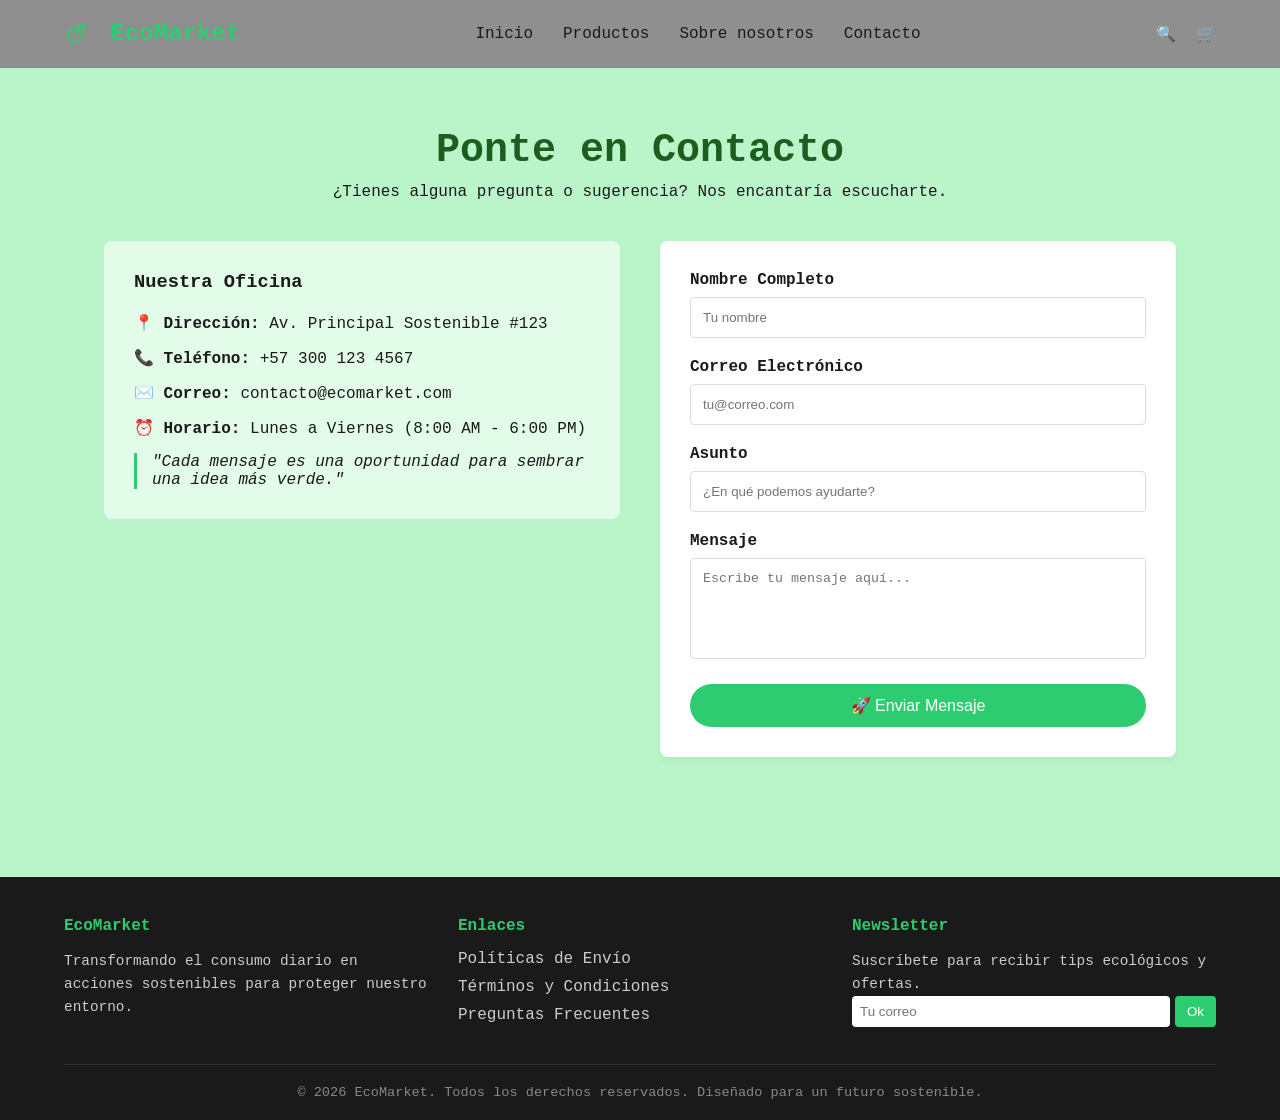
<file: views/contacto.html>
<!DOCTYPE html>
<html lang="es">
<head>
    <meta charset="UTF-8">
    <meta name="viewport" content="width=device-width, initial-scale=1.0">
    <title>EcoMarket - Contacto</title>
    <link rel="stylesheet" href="../css/main.css">
    <link rel="stylesheet" href="../css/layout.css">
    <link rel="stylesheet" href="../css/components.css">
    <link rel="stylesheet" href="../css/animations.css">
</head>
<body>

    <header class="main-header">
        <div class="logo">
            <svg width="24" height="24" viewBox="0 0 24 24" fill="none" stroke="currentColor" stroke-width="2" stroke-linecap="round" stroke-linejoin="round" style="color: var(--verde-principal); vertical-align: middle; margin-right: 8px;"><path d="M11 20A7 7 0 0 1 9.8 6.1C15.5 5 17 4.48 19 2c1 2 2 3.58-1 9.5A7 7 0 0 1 11 20z"></path><path d="M19 2c-2.26 4.33-5.27 7.14-8 10"></path></svg>
            <span>EcoMarket</span>
        </div>
        <nav class="nav-menu">
            <a href="../index.html" class="nav-link">Inicio</a>
            <a href="productos.html" class="nav-link">Productos</a>
            <a href="sobre-nosotros.html" class="nav-link">Sobre nosotros</a>
            <a href="contacto.html" class="nav-link">Contacto</a>
        </nav>
        <div class="header-icons">
            <a href="#newsletter-foot" title="Buscar" style="text-decoration: none;"><span>🔍</span></a>
            <a href="contacto.html" title="Carrito" style="text-decoration: none;"><span>🛒</span></a>
        </div>
    </header>

    <main class="contact-container">
        
        <section class="contact-header">
            <h2>Ponte en Contacto</h2>
            <p>¿Tienes alguna pregunta o sugerencia? Nos encantaría escucharte.</p>
        </section>

        <div class="contact-grid">
            
            <div class="contact-info">
                <h3>Nuestra Oficina</h3>
                <p>📍 <strong>Dirección:</strong> Av. Principal Sostenible #123</p>
                <p>📞 <strong>Teléfono:</strong> +57 300 123 4567</p>
                <p>✉️ <strong>Correo:</strong> contacto@ecomarket.com</p>
                <p>⏰ <strong>Horario:</strong> Lunes a Viernes (8:00 AM - 6:00 PM)</p>
                
                <div class="eco-message">
                    "Cada mensaje es una oportunidad para sembrar una idea más verde."
                </div>
            </div>

            <form class="contact-form" action="#" method="POST">
                <div class="form-group">
                    <label>Nombre Completo</label>
                    <input type="text" placeholder="Tu nombre" required>
                </div>

                <div class="form-group">
                    <label>Correo Electrónico</label>
                    <input type="email" placeholder="tu@correo.com" required>
                </div>

                <div class="form-group">
                    <label>Asunto</label>
                    <input type="text" placeholder="¿En qué podemos ayudarte?" required>
                </div>

                <div class="form-group">
                    <label>Mensaje</label>
                    <textarea rows="5" placeholder="Escribe tu mensaje aquí..." required></textarea>
                </div>

                <button type="submit" class="boton boton-primary" style="width: 100%; border: none; cursor: pointer; font-size: 1rem;">
                    🚀 Enviar Mensaje
                </button>
            </form>

        </div>
    </main>

    <footer class="main-footer">
        <div class="footer-grid">
            <div class="footer-brand">
                <h4>EcoMarket</h4>
                <p>Transformando el consumo diario en acciones sostenibles para proteger nuestro entorno.</p>
            </div>
            <div class="footer-links">
                <h4>Enlaces</h4>
                <ul>
                    <li><a href="#">Políticas de Envío</a></li>
                    <li><a href="#">Términos y Condiciones</a></li>
                    <li><a href="#">Preguntas Frecuentes</a></li>
                </ul>
            </div>
            <div class="footer-newsletter" id="newsletter-foot">
                <h4>Newsletter</h4>
                <p>Suscríbete para recibir tips ecológicos y ofertas.</p>
                <form class="newsletter-box" action="#" method="GET">
                    <input type="email" placeholder="Tu correo" required>
                    <button type="submit">Ok</button>
                </form>
            </div>
        </div>
        <div class="footer-bottom">
            © 2026 EcoMarket. Todos los derechos reservados. Diseñado para un futuro sostenible.
        </div>
    </footer>

</body>
</html>
</file>
<file: css/main.css>
* {
    margin: 0;
    padding: 0;
    box-sizing: border-box; 
}

:root {
   
    --blanco1: #ffffff;
    --blanco: #baf5c9;              
    --texto-oscuro: #1a1a1a;
    --verde-principal: #2ecc71;     
    --verde-oscuro: #1b5e20;
    --gris-claro: #f8f9fa;
    
    --fuente: 'Courier New', Courier, monospace; 
    
    --accent-green: #2ecc71; 
    --text-light: #1a1a1a;
    --text-muted: #666666;
}

body {
    font-family: var(--fuente);
    color: var(--texto-oscuro);
    background-color: var(--blanco);
    overflow-x: hidden; 
}


.main-header {
    display: flex; 
    justify-content: space-between; 
    align-items: center; 
    padding: 20px 5%;
    background-color: rgba(255, 255, 255, 0.5); 
    border-bottom: 1px solid rgba(0, 0, 0, 0.05); 
}

.nav-menu {
    display: flex;
    gap: 30px; 
}

.nav-link {
    text-decoration: none; 
    color: var(--texto-oscuro);
    font-weight: 500; 
    transition: color 0.3s ease; 
}

.nav-link:hover {
    color: var(--verde-principal); 
}

.header-icons {
    display: flex;
    gap: 20px;
    cursor: pointer; 
}
</file>
<file: css/layout.css>
.hero-banner {
    width: 100%;
    height: 50vh; 
    background-image: linear-gradient(rgba(0, 0, 0, 0.4), rgba(0, 0, 0, 0.4)), url('../img/products/Cultivo_de_cannabis1.jpg');
    background-position: center; 
    background-size: cover; 
    background-repeat: no-repeat;
    display: flex;
    align-items: center;        
    padding-left: 10%;
    -webkit-text-stroke: 0.5px white;         
}

.hero-content {
    display: flex;
    flex-direction: column;     
    align-items: flex-start;   
    max-width: 600px;           
}

.hero-badge {
    color: var(--blanco1);
    background-color: rgba(43, 255, 0, 0.2); 
    padding: 6px 16px;
    border-radius: 20px; 
    font-size: 0.85rem; 
    display: inline-block;
    margin-bottom: 20px;
}

.hero-title {
    color: var(--blanco1);
    font-size: 3.5rem; 
    font-family: 'Georgia', serif; 
    line-height: 1.2;
    margin-bottom: 20px;
}

.hero-subtitle {
    color: rgba(255, 255, 255, 0.9); 
    max-width: 500px; 
    margin-bottom: 30px;
    font-weight: bolder;
    font-size: 20px;
}

.hero-buttons {
    display: flex;
    gap: 15px; 
}


.boton {
    text-decoration: none;
    padding: 12px 28px;
    border-radius: 25px; 
    font-weight: 500;
    transition: all 0.3s ease; 
}

.boton-primary {
    background-color: var(--verde-principal);
    color: var(--blanco1);
}

.boton-primary:hover {
    background-color: #27ae60; 
    transform: translateY(-2px); 
}

.boton-secondary {
    background-color: rgba(255, 255, 255, 0.1);
    color: var(--blanco1);
    border: 1px solid rgba(99, 99, 99, 0.4);
}

.boton-secondary:hover {
    background-color: rgba(255, 255, 255, 0.2);
    transform: translateY(-2px);
}


.main-header {
    display: flex; 
    justify-content: space-between;
    align-items: center;
    padding: 20px 5%;
    background-color: rgb(143, 143, 143); 
}

.nav-menu {
    display: flex;
    flex-direction: row; 
    gap: 30px;
}


.featured-section {
    padding: 60px 10%; 
    background-color: var(--blanco);
}

.section-header {
    margin-bottom: 40px;
}

.section-header h2 {
    font-size: 2.2rem;
    font-family: 'Georgia', serif;
    margin-bottom: 5px;
}

.section-header p {
    color: #666;
}


.catalog-container {
    display: flex;
    flex-direction: row; 
    gap: 40px;                    
    padding: 40px 5%;             
    align-items: flex-start;       
}

.catalog-sidebar {
    width: 250px;
    flex-shrink: 0;
}

.catalog-sidebar h3 {
    font-size: 1.1rem;
    margin-bottom: 15px;
    color: var(--texto-oscuro); 
}

.filter-group {
    display: flex;
    flex-direction: column;
    gap: 10px;
}

.lbl-filter {
    display: block;
    padding: 10px 15px;
    font-size: 1rem;
    color: var(--texto-oscuro);
    cursor: pointer;
    border-radius: 8px;
    transition: all 0.3s ease;
    width: 100%;
}

.lbl-filter:hover {
    background-color: rgba(0, 0, 0, 0.05);
    padding-left: 20px;
}

.catalog-content {
    flex-grow: 1;                  
    display: flex;
    flex-direction: column;
    gap: 30px;
}

.catalog-content .products-grid {
    display: grid;
    grid-template-columns: repeat(3, 1fr); 
    gap: 30px;
    width: 100%;
    align-items: start; 
}

.catalog-content .products-grid .product-card {
    display: flex;
    flex-direction: column;
    height: 100%; 
    background-color: rgba(255, 255, 255, 0.6);
    border-radius: 16px;
    overflow: hidden;
}


#all:checked ~ .catalog-sidebar .btn-all,
#kitchen:checked ~ .catalog-sidebar .btn-kitchen,
#zero-waste:checked ~ .catalog-sidebar .btn-zero-waste,
#personal-care:checked ~ .catalog-sidebar .btn-personal-care {
    background-color: var(--verde-principal);
    color: white;
    font-weight: bold;
}

#kitchen:checked ~ .catalog-content .products-grid .product-card:not(.kitchen),
#zero-waste:checked ~ .catalog-content .products-grid .product-card:not(.zero-waste),
#personal-care:checked ~ .catalog-content .products-grid .product-card:not(.personal-care) {
    display: none;
}


.about-container {
    display: flex;
    flex-direction: column;
    width: 100%;
}

.about-hero {
    width: 100%;
    padding: 40px 10%;
    background-color: rgba(20, 95, 1, 0.418); 
    display: flex;
    justify-content: center;
    text-align: center;
    border-bottom: 1px solid rgba(0, 0, 0, 0.05);
}

.about-hero-content {
    max-width: 700px;
    display: flex;
    flex-direction: column;
    align-items: center;
    gap: 15px;
}

.about-hero-content h2 {
    font-size: 2.5rem;
    color: var(--texto-oscuro);
}

.about-hero-content p {
    font-size: 1.1rem;
    color: #4a5568; 
    line-height: 1.6;
}

.asymmetric-section {
    padding: 60px 10%;
    display: flex;
    flex-direction: column;
    gap: 80px; 
}

.row-asymmetric {
    display: flex;
    flex-direction: row;
    align-items: center;
    gap: 60px;
    width: 100%;
}

.row-asymmetric.reverse {
    flex-direction: row-reverse;
}

.info-block {
    flex: 1; 
    display: flex;
    flex-direction: column;
    gap: 15px;
}

.step-number {
    font-size: 1.2rem;
    font-weight: bold;
    color: var(--verde-principal);
}

.info-block h3 {
    font-size: 2rem;
    color: var(--texto-oscuro);
}

.info-block p {
    font-size: 1rem;
    color: #4a5568;
    line-height: 1.7;
}

.image-block {
    flex: 1; 
    height: 350px;
    border-radius: 20px; 
    overflow: hidden;
    box-shadow: 0 10px 20px rgba(0, 0, 0, 0.05);
}

.image-block img {
    width: 100%;
    height: 100%;
    object-fit: cover; 
}


.contact-container {
    padding: 60px 5%;
    max-width: 1200px;
    margin: 0 auto;
}

.contact-header {
    text-align: center;
    margin-bottom: 40px;
}

.contact-header h2 {
    font-size: 2.5rem;
    margin-bottom: 10px;
    color: var(--verde-oscuro);
}

.contact-grid {
    display: grid;
    grid-template-columns: repeat(auto-fit, minmax(300px, 1fr));
    gap: 40px;
    align-items: start;
}


.main-footer {
    background-color: var(--texto-oscuro);
    color: var(--blanco1);
    padding: 40px 5% 20px 5%;
    margin-top: 60px;
}

.footer-grid {
    display: grid;
    grid-template-columns: repeat(auto-fit, minmax(200px, 1fr));
    gap: 30px;
    margin-bottom: 30px;
}


@media (max-width: 768px) {
    
  
    .hero, .hero-section, .catalog-container, .about-hero, .main-header { 
        width: 100% !important;
        max-width: 100% !important;
        box-sizing: border-box; 
    }


    .nav-menu {
        display: flex;
        flex-direction: column; 
        gap: 8px;
        margin-top: 10px;
    }

 
    .catalog-sidebar {
        width: 100%;
        position: static;
    }

    .filter-group {
        display: flex;
        flex-wrap: wrap;
        gap: 10px;
    }

    .lbl-filter {
        flex: 1 1 calc(50% - 10px); 
        text-align: center;
    }

    .products-grid {
        grid-template-columns: repeat(auto-fit, minmax(200px, 1fr)) !important;
        gap: 15px;
    }

   
    .row-asymmetric, .row-asymmetric.reverse {
        flex-direction: column;
        gap: 40px;
    }

 
    .contact-grid, .footer-grid, .testimonials-container, .comunidad-grid, .reviews-content {
        grid-template-columns: 1fr !important;
        display: flex !important;
        flex-direction: column !important;
        gap: 25px !important;
        width: 100% !important;
    }

    .testimonial-card, .comunidad-card, .opinion-box {
        width: 100% !important;
        max-width: 100% !important;
        box-sizing: border-box;
    }

    .newsletter-box {
        justify-content: center;
        max-width: 320px;
        margin: 0 auto;
    }
}


@media (max-width: 480px) {
    .products-grid {
        grid-template-columns: 1fr !important;
    }

    .lbl-filter {
        flex: 1 1 100%; 
    }
}
</file>
<file: css/components.css>
.categories-bar {
    display: flex;
    gap: 15px;
    margin-bottom: 50px;
}

.category-btn {
    background-color: transparent;
    border: 1px solid #ddd;
    padding: 8px 18px;
    border-radius: 20px;
    cursor: pointer;
    font-weight: 500;
    color: #555;
    transition: all 0.3s ease;
}

.category-btn.active, .category-btn:hover {
    background-color: var(--verde-principal);
    border-color: var(--verde-principal);
    color: var(--blanco);
}


.product-card {
    background-color: var(--blanco);
    border-radius: 12px;
    overflow: hidden; 
    border: 1px solid #f0f0f0;
    
}

.card-image-container {
    position: relative;
    background-color: #f9f9f9;
    height: 250px;
    display: flex;
    justify-content: center;
    align-items: center;
}

.card-image-container img {
    width: 100%; 
    height: 100%; 
    object-fit: cover; 
}

.badge-best {
    position: absolute;
    top: 15px;
    left: 15px;
    background-color: #e8f8f5;
    color: var(--verde-oscuro);
    font-size: 0.7rem;
    font-weight: bold;
    padding: 4px 8px;
    border-radius: 4px;
    z-index: 2;
}

.fav-btn {
    position: absolute;
    top: 15px;
    right: 15px;
    background: var(--blanco);
    border: none;
    width: 35px;
    height: 35px;
    border-radius: 50%;
    cursor: pointer;
    box-shadow: 0 2px 5px rgba(0,0,0,0.1);
    z-index: 2;
}

.card-info {
    padding: 20px;
}

.card-title-price {
    display: flex;
    justify-content: space-between;
    align-items: flex-start;
    margin-bottom: 10px;
}

.card-title-price h3 {
    font-size: 1.1rem;
    font-weight: 600;
}

.price {
    color: var(--verde-oscuro);
    font-weight: bold;
    font-size: 1.1rem;
}

.card-description {
    font-size: 0.9rem;
    color: #666;
    margin-bottom: 20px;
    line-height: 1.4;
}

.add-to-cart-btn {
    width: 100%;
    background-color: #f5f5f5;
    border: none;
    padding: 10px;
    border-radius: 8px;
    cursor: pointer;
    font-weight: 500;
    transition: background-color 0.2s;
}

.add-to-cart-btn:hover {
    background-color: #e0e0e0;
}


.logo {
    font-size: 1.5rem;
    font-weight: bold;
    color: var(--accent-green); 
    text-decoration: none;
}

.nav-link {
    color: var(--text-light);   
    text-decoration: none;     
    font-weight: 500;
    transition: color 0.3s ease; 
}

.nav-link:hover {
    color: var(--accent-green); 
}

.header-icons {
    display: flex;
    gap: 20px;
    color: var(--text-light);
    cursor: pointer;
}


.testimonials-section {
    padding: 60px 10%;
    display: flex;
    flex-direction: column;
    gap: 40px;
    background-color: rgba(0, 0, 0, 0.02); 
}

.testimonials-header {
    text-align: center;
}

.testimonials-header h2 {
    font-size: 2rem;
    color: var(--texto-oscuro);
    margin-bottom: 10px;
}

.testimonials-grid {
    display: grid;
    grid-template-columns: repeat(2, 1fr); 
    gap: 30px;
}

.testimonial-card {
    background-color: rgba(255, 255, 255, 0.61); 
    padding: 30px;
    border-radius: 16px;
    border-left: 4px solid var(--verde-principal); 
    margin: 0;
}

.testimonial-text {
    font-style: italic;
    color: #2d3748;
    line-height: 1.6;
    margin-bottom: 15px;
}

.testimonial-author {
    font-weight: bold;
    color: var(--texto-oscuro);
    font-style: normal;
    display: block;
}


.contact-info {
    background-color: rgba(255, 255, 255, 0.6);
    padding: 30px;
    border-radius: 8px;
}

.contact-info h3 {
    margin-bottom: 20px;
    color: var(--texto-oscuro);
}

.contact-info p {
    margin-bottom: 15px;
}

.eco-message {
    border-left: 3px solid var(--verde-principal);
    padding-left: 15px;
    font-style: italic;
}

.contact-form {
    background-color: var(--blanco1);
    padding: 30px;
    border-radius: 8px;
    box-shadow: 0 4px 6px rgba(0,0,0,0.05);
}

.form-group {
    margin-bottom: 20px;
}

.form-group label {
    display: block;
    margin-bottom: 8px;
    font-weight: bold;
}

.form-group input,
.form-group textarea {
    width: 100%;
    padding: 12px;
    border: 1px solid #ddd;
    border-radius: 4px;
}

.form-group textarea {
    resize: none;
}


.footer-brand h4,
.footer-links h4,
.footer-newsletter h4 {
    color: var(--verde-principal);
    margin-bottom: 15px;
}

.footer-brand p,
.footer-newsletter p {
    font-size: 0.9rem;
    line-height: 1.6;
    color: #ccc;
}

.footer-links ul {
    list-style: none;
}

.footer-links li {
    margin-bottom: 10px;
}

.footer-links a {
    color: #ccc;
    text-decoration: none;
}

.newsletter-box {
    display: flex;
    gap: 5px;
}

.newsletter-box input {
    padding: 8px;
    border: none;
    border-radius: 4px;
    flex: 1;
}

.newsletter-box button {
    background-color: var(--verde-principal);
    color: white;
    border: none;
    padding: 8px 12px;
    border-radius: 4px;
    cursor: pointer;
}

.footer-bottom {
    text-align: center;
    border-top: 1px solid #333;
    padding-top: 20px;
    font-size: 0.85rem;
    color: #888;
}


@media (max-width: 768px) {
    
    .main-header {
        flex-direction: column;
        gap: 15px;
        padding: 15px 5%;
        text-align: center;
    }

    .nav-menu {
        gap: 15px;
        flex-wrap: wrap;
        justify-content: center;
    }

    .nav-link {
        font-size: 0.95rem;
    }

    .catalog-header h2, 
    .contact-header h2 {
        font-size: 1.8rem;
    }

    .card-info {
        padding: 15px;
    }

    .card-title-price h3 {
        font-size: 1.1rem;
    }


    .testimonials-grid {
        grid-template-columns: 1fr;
        gap: 20px;
    }
}


.flash-sale-banner {
    width: 100%;
    background: linear-gradient(135deg, #1e3d59 0%, #17b978 100%);
    color: #000000;
    padding: 45px 0; 
    
    box-shadow: 0 6px 20px rgba(0, 0, 0, 0.2); 
    font-family: sans-serif;
}


.banner-container {
    max-width: 1200px;
    margin: 0 auto;
    padding: 0 20px;
    display: flex;
    justify-content: space-between; 
    align-items: center; 
    flex-wrap: wrap; 
    gap: 20px;
}


.banner-info {
    flex: 1;
    min-width: 280px; 
}

.banner-badge {
    background-color: rgba(255, 255, 255, 0.2);
    padding: 4px 10px;
    border-radius: 4px;
    font-size: 0.75rem;
    font-weight: bold;
    letter-spacing: 1px;
    display: inline-block;
    margin-bottom: 8px;
}

.banner-info h2 {
    margin: 0 0 5px 0;
    font-size: 1.6rem;
}

.banner-info p {
    margin: 0;
    font-size: 0.95rem;
    opacity: 0.9;
}


.banner-countdown {
    display: flex;
    gap: 15px; 
}


.countdown-block {
    display: flex;
    flex-direction: column;
    align-items: center;
    gap: 6px;
}


.countdown-number {
    width: 60px;
    height: 60px;
    background-color: #ffffff;
    color: #1e3d59; 
    font-size: 1.4rem;
    font-weight: bold;
    border-radius: 8px; 
    
   
    display: flex;
    justify-content: center; 
    align-items: center;    
    
    box-shadow: 0 4px 8px rgba(0, 0, 0, 0.1);
    
}


.countdown-label {
    font-size: 0.8rem;
    text-transform: uppercase;
    letter-spacing: 0.5px;
    opacity: 0.9;
}


@media (max-width: 768px) {
    .banner-container {
        flex-direction: column; 
        text-align: center;    
    }

    .banner-countdown {
        justify-content: center; 
        width: 100%;
    }
    
    .countdown-number {
        width: 55px;  
        height: 55px;
        font-size: 1.2rem;
    }
}


.countdown-number-wrapper {
    width: 60px;
    height: 60px;
    background-color: #ffffff;
    color: #1e3d59;
    font-size: 1.4rem;
    font-weight: bold;
    border-radius: 8px;
    box-shadow: 0 4px 8px rgba(0, 0, 0, 0.1);
    

    overflow: hidden; 
    position: relative;
}


.countdown-strip {
    display: flex;
    flex-direction: column; 
    position: absolute;
    width: 100%;
    left: 0;
    top: 0;
}


.countdown-strip span {
    width: 60px;
    height: 60px;
    display: flex;
    justify-content: center;
    align-items: center;
}


.animate-minutes {
   
    animation: ticks-down 300s steps(5) infinite;
}


@keyframes ticks-down {
    0% {
        top: 0; 
    }
    100% {
        top: -300px; 
    }
}

.banner-btn {
    display: inline-block; 
    margin-top: 18px;      
    padding: 12px 26px;   
    background-color: #ffffff; 
    color: #1e3d59;       
    text-decoration: none; 
    font-size: 1rem;
    border-radius: 6px;   
    box-shadow: 0 4px 10px rgba(0, 0, 0, 0.1);
    transition: all 0.25s ease; 
}


.banner-btn:hover {
    background-color: #1e3d59; 
    color: #ffffff;            
    transform: translateY(-3px);
    box-shadow: 0 6px 15px rgba(0, 0, 0, 0.25); 
}


.banner-btn:active {
    transform: translateY(-1px); 
    box-shadow: 0 3px 8px rgba(0, 0, 0, 0.15);
}
</file>
<file: css/animations.css>
@keyframes fadeInUp {
    from {
        opacity: 0;
        transform: translateY(20px);
    }
    to {
        opacity: 1;
        transform: translateY(0);
    }
}

.product-card {

    animation: fadeInUp 1.6s ease backwards;

    transition: transform 0.3s cubic-bezier(0.25, 0.46, 0.45, 0.94), box-shadow 0.3s ease;
}

.product-card:hover {
    transform: translateY(-8px);
    box-shadow: 0 12px 20px rgba(0, 0, 0, 0.1);
}


.add-to-cart-btn, .boton {
    transition: background-color 0.25s ease, transform 0.2s ease;
}

.add-to-cart-btn:hover, .boton:hover {
    transform: scale(1.03);
}


.fav-btn, .fav-btn-label {
    transition: transform 0.2s ease, color 0.2s ease;
}

.fav-btn:hover, .fav-btn-label:hover {
    transform: scale(1.2);
}
</file>
